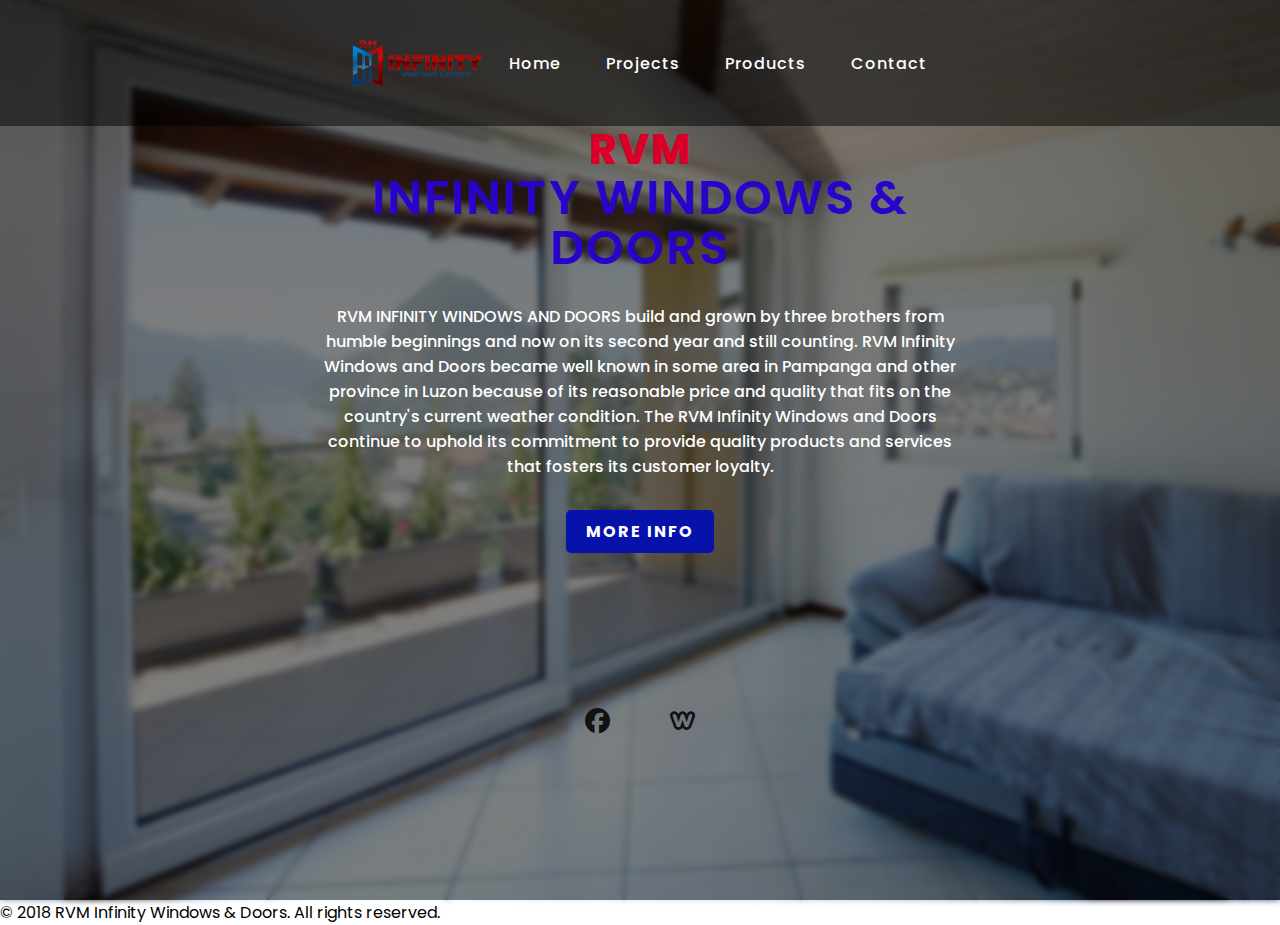
<file: index.html>
<!DOCTYPE html>
<html lang="en">
<head>
    <meta charset="UTF-8">
    <meta name="viewport" content="width=device-width, initial-scale=1.0">
    <title>Infinity Windows & Doors</title>
    <link rel="stylesheet" href="index.css">
    <link rel="stylesheet" href="https://cdnjs.cloudflare.com/ajax/libs/font-awesome/6.5.2/css/all.min.css">
</head>
<body>
    <section>
     <header>
        <h2> <a href="#" class="logo"></a></h2>
        <img src="Pics/logo.png" alt="Logo">
        <div class="navigation">
            <a href="index.html">Home</a>
            <a href="projects.html">Projects</a>
            <a href="products.html">Products</a>
            <a href="contact.html">Contact</a>
        </div>
        <label for="">
            <i class="fas fa-bars menu-btn"></i>
            <i class="fas fa-times close-btn"></i>
        </label>
     </header>
        <div class="content">
            <div class="info">
                <h1> RVM <br><span>Infinity Windows & Doors</span></h1>
                <p>RVM INFINITY WINDOWS AND DOORS build and grown by three brothers from humble beginnings and now on its second year and still counting. RVM Infinity Windows and Doors became well known in some area in Pampanga and other province in Luzon because of its reasonable price and quality that fits on the country's current weather condition.
                    The RVM Infinity Windows and Doors continue to uphold its commitment to provide quality products and services that fosters its customer loyalty.</p>
                <a href="#" class="info-btn"> More Info</a>
            </div>
        </div>
        <div class="media-icons">
            <a href="https://www.facebook.com/infinitywindowsanddoors"><i class="fa-brands fa-facebook"></i></a>
            <a href="https://infinitywindows.weebly.com/?fbclid=IwZXh0bgNhZW0CMTAAAR13FBGsJvaHkuORoHVq4yVZhctlLv4etProSPaO_Dcow0CCimQo8pDJjGo_aem_ZmFrZWR1bW15MTZieXRlcw"><i class="fa-brands fa-weebly"></i></a>
        </div>
    </section>
    <footer>
        <p>&copy; 2018 RVM Infinity Windows & Doors. All rights reserved.</p>
    </footer>
</body>
</html>
</file>
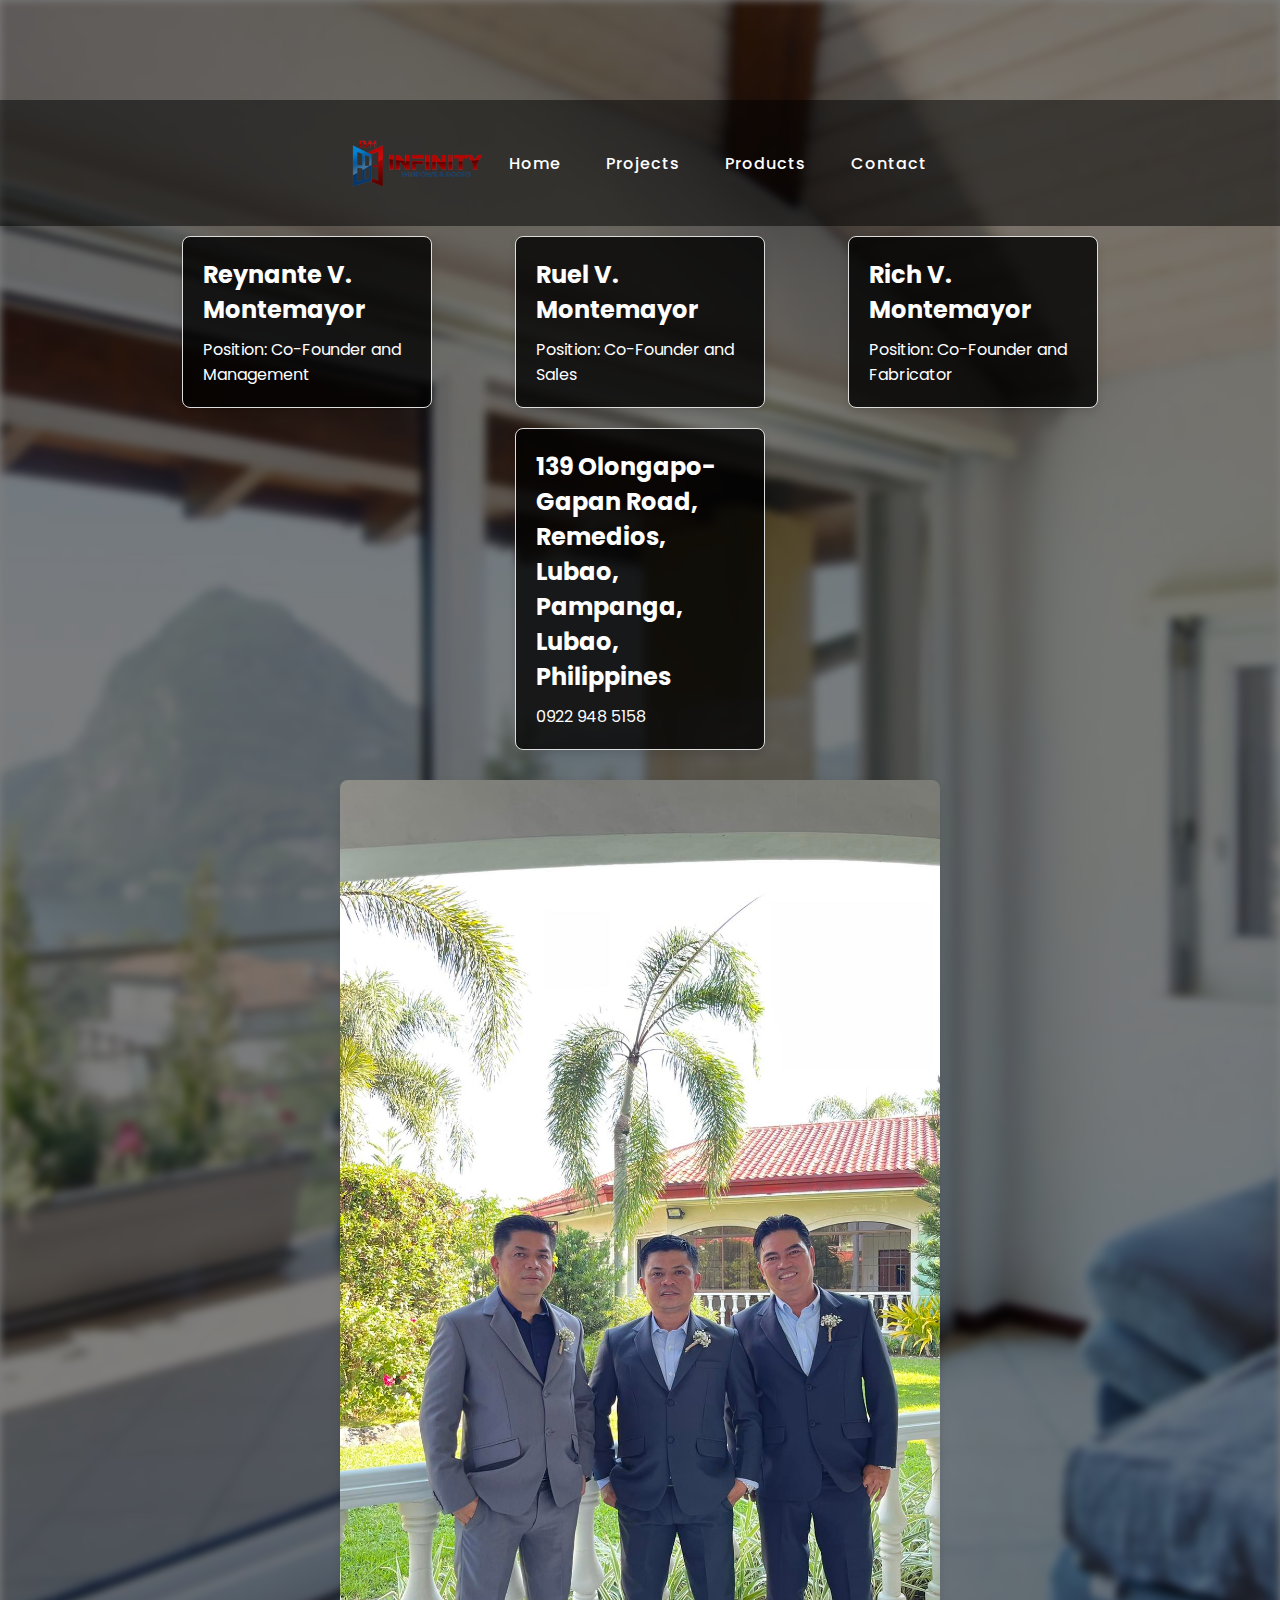
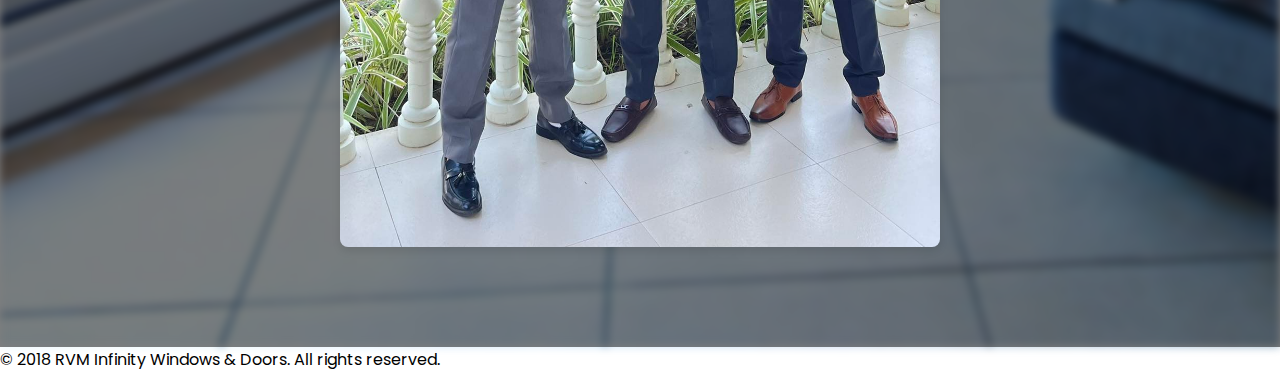
<file: contact.html>
<!DOCTYPE html>
<html lang="en">
<head>
    <meta charset="UTF-8">
    <meta name="viewport" content="width=device-width, initial-scale=1.0">
    <title>Contact Us</title>
    <link rel="stylesheet" href="contact.css">
</head>
<body>
    <section class="contact">
        <header>
            <h2><a href="#" class="logo"></a></h2>
            <img src="Pics/logo.png" alt="Logo">
            <div class="navigation">
                <a href="index.html">Home</a>
                <a href="projects.html">Projects</a>
                <a href="products.html">Products</a>
                <a href="contact.html">Contact</a>
            </div>
        </header>
        <div class="contact-container">
            <div class="contact-cards">
                <div class="card">
                    <h3>Reynante V. Montemayor</h3>
                    <p>Position: Co-Founder and Management</p>
                </div>
                <div class="card">
                    <h3>Ruel V. Montemayor</h3>
                    <p>Position: Co-Founder and Sales</p>
                </div>
                <div class="card">
                    <h3>Rich V. Montemayor</h3>
                    <p>Position: Co-Founder and Fabricator</p>
                </div>
                <div class="card">
                    <h3>139 Olongapo-Gapan Road, Remedios, Lubao, Pampanga, Lubao, Philippines</h3>
                    <p>0922 948 5158</p>
                </div>
            </div>
            <img src="Pics/Boss.jpg" alt="Group Photo" class="group-photo">
        </div>
    </section>
    <footer>
        <p>&copy; 2018 RVM Infinity Windows & Doors. All rights reserved.</p>
    </footer>
</body>
</html>
</file>
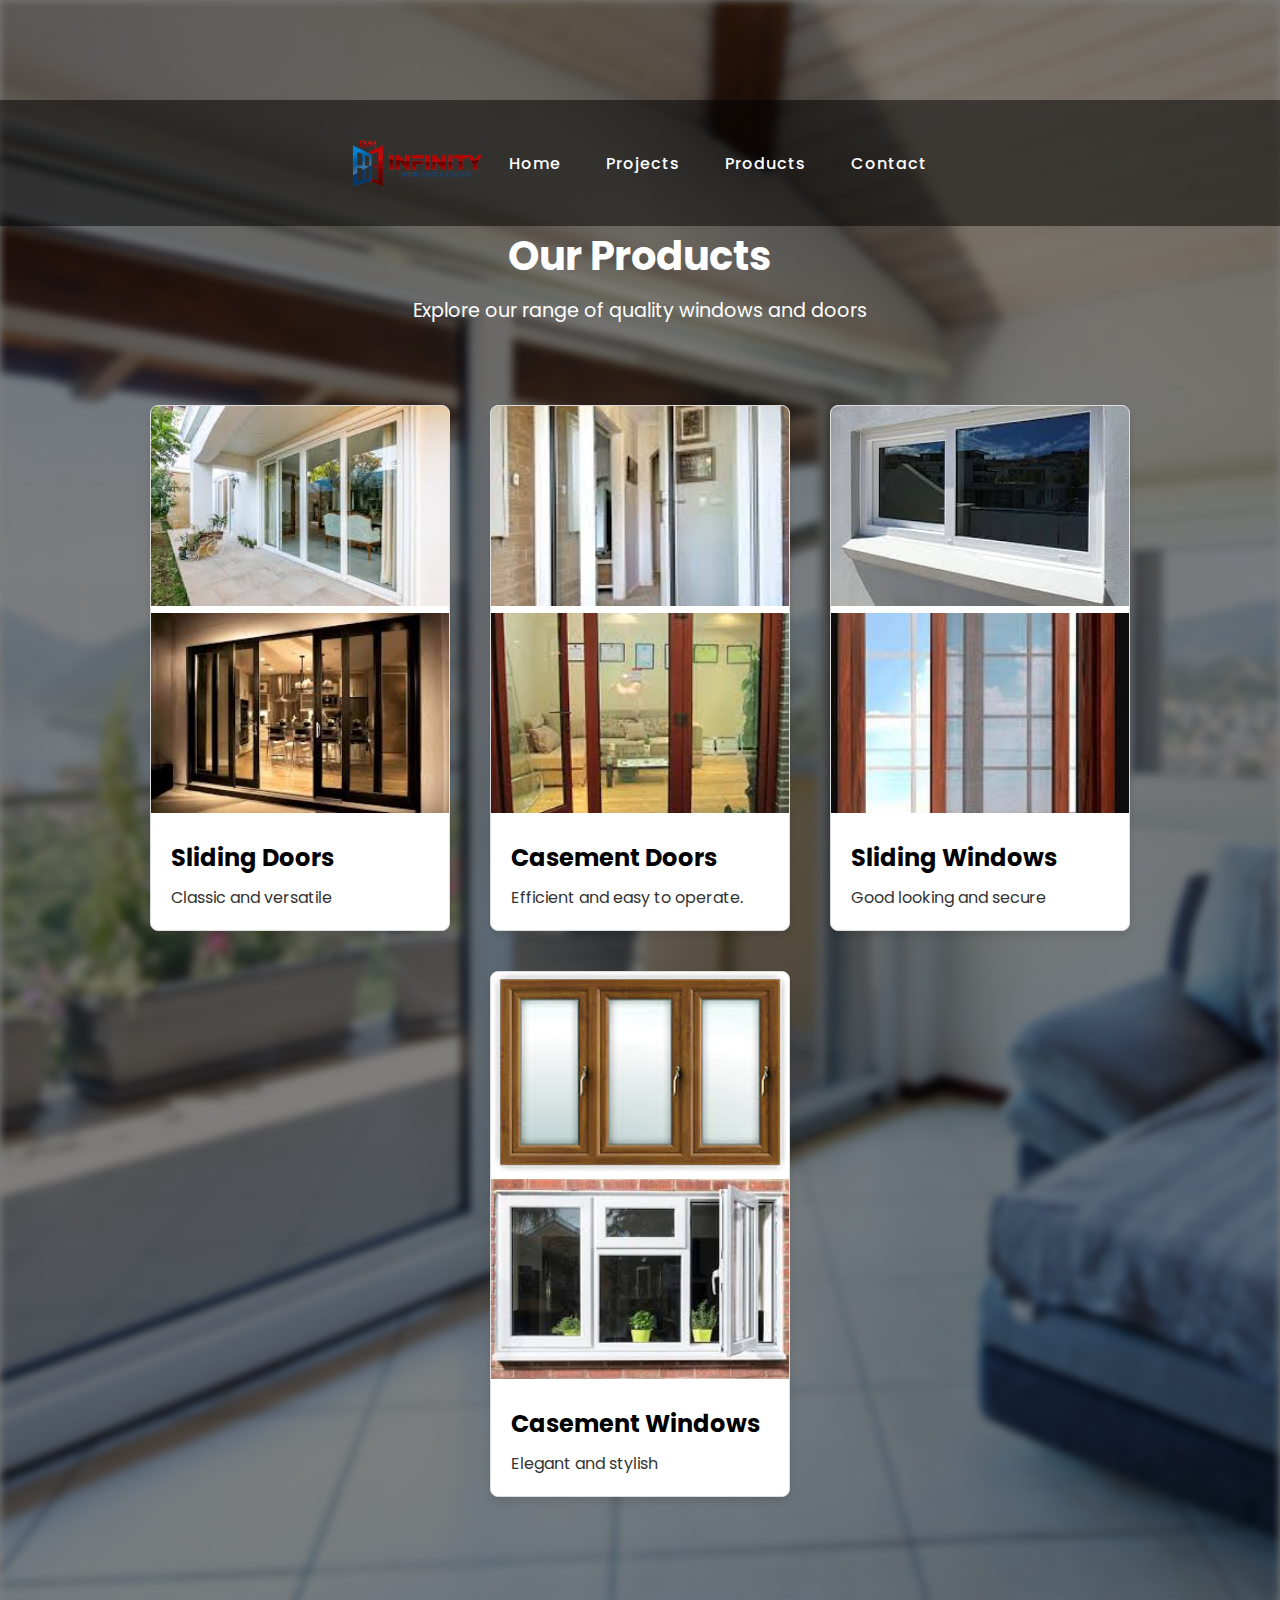
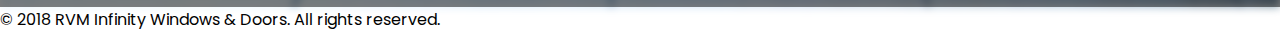
<file: products.html>
<!DOCTYPE html>
<html lang="en">
<head>
    <meta charset="UTF-8">
    <meta name="viewport" content="width=device-width, initial-scale=1.0">
    <title>Our Products</title>
    <link rel="stylesheet" href="products.css">
</head>
<section class="products">
    <header>
        <h2><a href="#" class="logo"></a></h2>
        <img src="Pics/logo.png" alt="Logo">
        <div class="navigation">
            <a href="index.html">Home</a>
            <a href="projects.html">Projects</a>
            <a href="products.html">Products</a>
            <a href="contact.html">Contact</a>
        </div>
        <label for="">
            <i class="fas fa-bars menu-btn"></i>
            <i class="fas fa-times close-btn"></i>
        </label>
     </header>
    <div class="products-header">
        <h2>Our Products</h2>
        <p>Explore our range of quality windows and doors</p>
    </div>
    <div class="products-container">
        <div class="product-card">
            <img src="Pics/sd1a.jpg" alt="Product 1a">
            <img src="Pics/sd1b.jpg" alt="Product 1b">
            <div class="product-info">
                <h3>Sliding Doors</h3>
                <p>Classic and versatile</p>
            </div>
        </div>
        <div class="product-card">
            <img src="Pics/cd1a.jpg" alt="Product 2a">
            <img src="Pics/cd1b.jpg" alt="Product 2b">
            <div class="product-info">
                <h3>Casement Doors</h3>
                <p>Efficient and easy to operate.</p>
            </div>
        </div>
        <div class="product-card">
            <img src="Pics/sw1a.jpg" alt="Product 3a">
            <img src="Pics/sw1b.jpg" alt="Product 3b">
            <div class="product-info">
                <h3>Sliding Windows</h3>
                <p>Good looking and secure</p>
            </div>
        </div>
        <div class="product-card">
            <img src="Pics/cw1a.jpg" alt="Product 4a">
            <img src="Pics/cw1b.jpg" alt="Product 4b">
            <div class="product-info">
                <h3>Casement Windows</h3>
                <p>Elegant and stylish</p>
            </div>
        </div>
    </div>
</section>
<footer>
    <p>&copy; 2018 RVM Infinity Windows & Doors. All rights reserved.</p>
</footer>
</file>
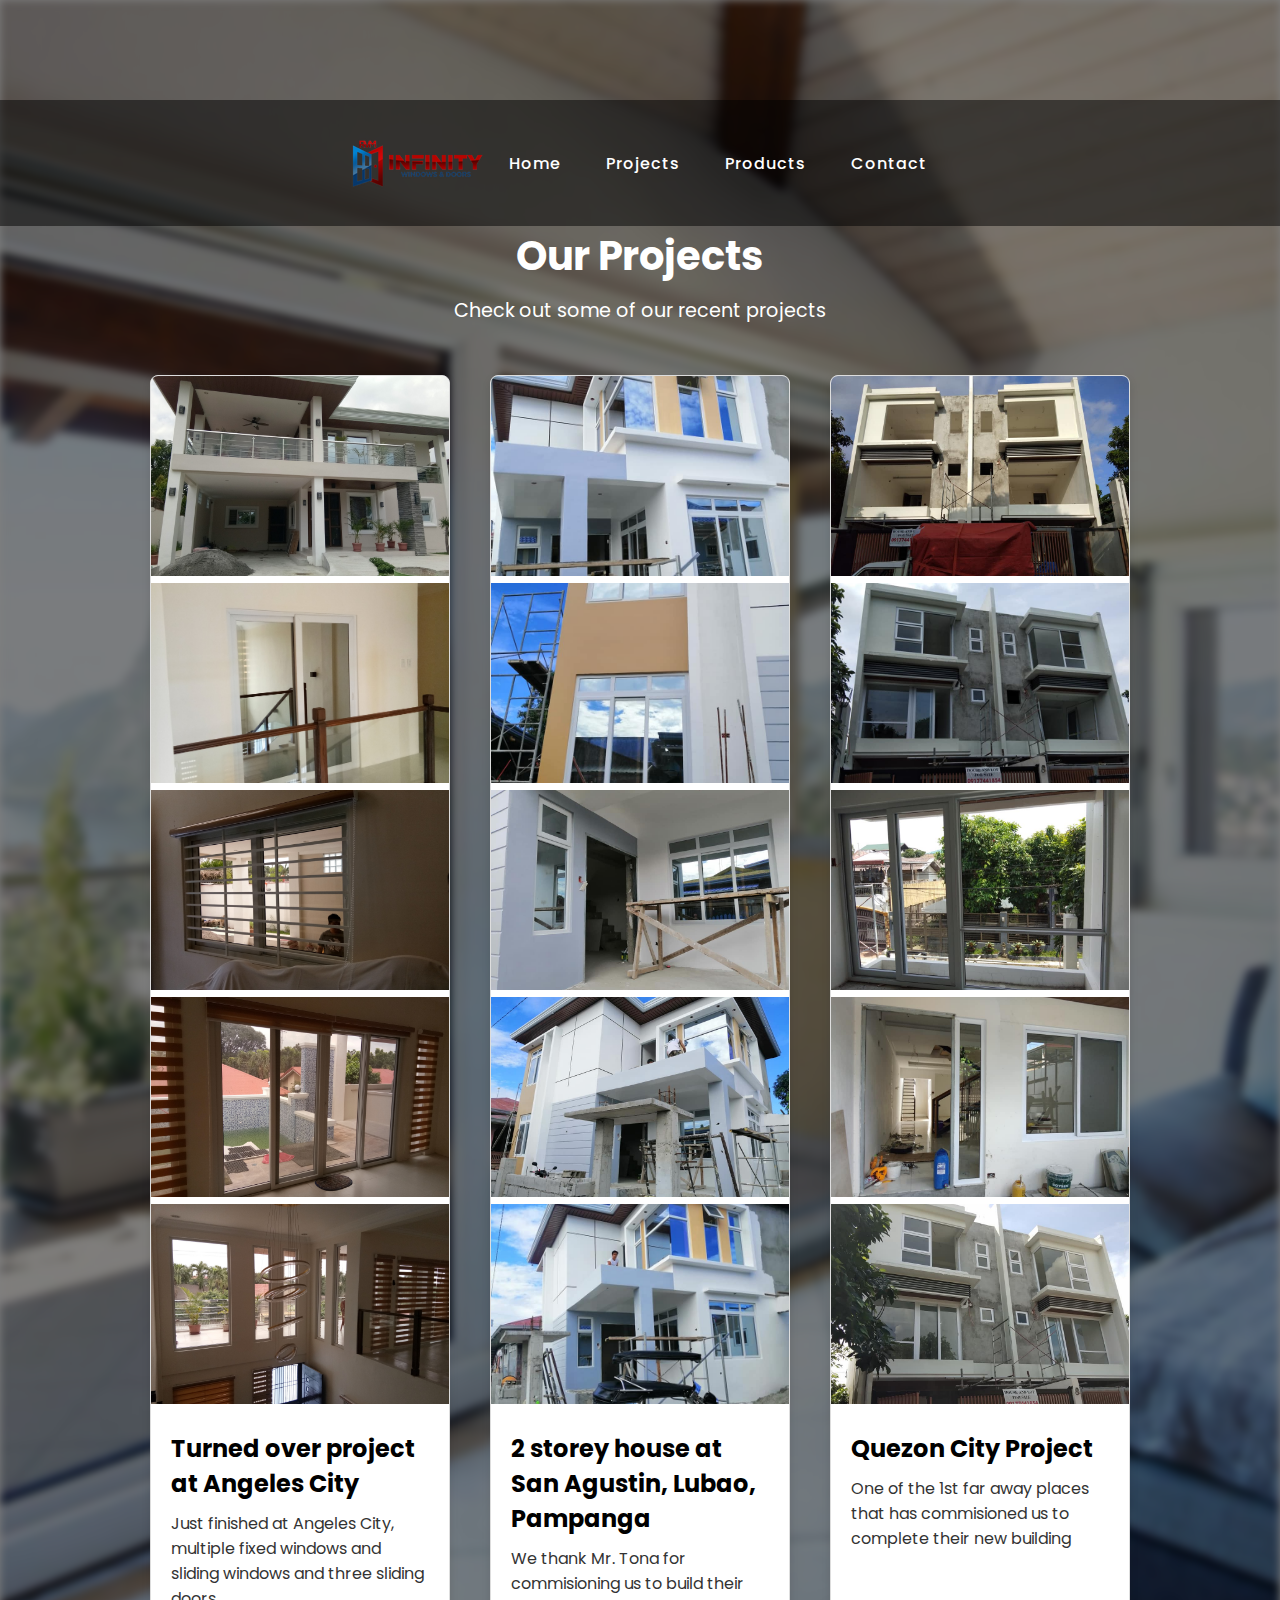
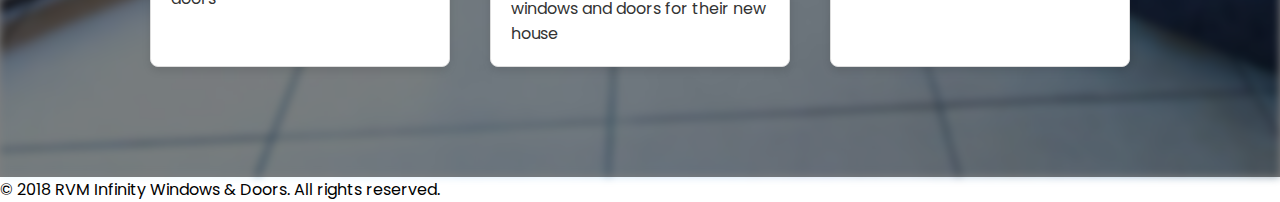
<file: projects.html>
<!DOCTYPE html>
<html lang="en">
<head>
    <meta charset="UTF-8">
    <meta name="viewport" content="width=device-width, initial-scale=1.0">
    <title>Our Projects</title>
    <link rel="stylesheet" href="projects.css">
</head>
<section class="projects">
    <header>
        <h2> <a href="#" class="logo"></a></h2>
        <img src="Pics/logo.png" alt="Logo">
        <div class="navigation">
            <a href="index.html">Home</a>
            <a href="projects.html">Projects</a>
            <a href="products.html">Products</a>
            <a href="contact.html">Contact</a>
        </div>
        <label for="">
            <i class="fas fa-bars menu-btn"></i>
            <i class="fas fa-times close-btn"></i>
        </label>
     </header>
    <div class="projects-header">
        <h2>Our Projects</h2>
        <p>Check out some of our recent projects</p>
    </div>
    <div class="projects-container">
        <div class="project-card">
            <img src="Pics/proj1a.jpg" alt="Project 1a">
            <img src="Pics/proj1b.jpg" alt="Project 1b">
            <img src="Pics/proj1c.jpg" alt="Project 1c">
            <img src="Pics/proj1d.jpg" alt="Project 1d">
            <img src="Pics/proj1e.jpg" alt="Project 1e">
            <div class="project-info">
                <h3> Turned over project at Angeles City </h3>
                <p>Just finished at Angeles City, multiple fixed windows and sliding windows
                and three sliding doors </p>
            </div>
        </div>
        <div class="project-card">
            <img src="Pics/proj2a.jpg" alt="Project 2a">
            <img src="Pics/proj2b.jpg" alt="Project 2b">
            <img src="Pics/proj2c.jpg" alt="Project 2c">
            <img src="Pics/proj2d.jpg" alt="Project 2d">
            <img src="Pics/proj2e.jpg" alt="Project 2e">
            <div class="project-info">
                <h3>2 storey house at San Agustin, Lubao, Pampanga</h3>
                <p>We thank Mr. Tona for commisioning us to build their windows and doors
                    for their new house
                </p>
            </div>
        </div>
        <div class="project-card">
            <img src="Pics/proj3a.jpg" alt="Project 3a">
            <img src="Pics/proj3b.jpg" alt="Project 3b">
            <img src="Pics/proj3c.jpg" alt="Project 3c">
            <img src="Pics/proj3d.jpg" alt="Project 3d">
            <img src="Pics/proj3e.jpg" alt="Project 3e">
            <div class="project-info">
                <h3>Quezon City Project</h3>
                <p>One of the 1st far away places that has commisioned us to complete their new building</p>
            </div>
        </div>
    </div>
</section>
<footer>
    <p>&copy; 2018 RVM Infinity Windows & Doors. All rights reserved.</p>
</footer>
</file>
<file: index.css>
@import url('https://fonts.googleapis.com/css2?family=Poppins:wght@300;400;500;600;700;800;900&display=swap');

*{
    margin: 0;
    padding: 0;
    box-sizing: border-box;
    font-family: "Poppins", sans-serif;
}

section{
    position: relative;
    width: 100%;
    min-height: 100vh;
    display: flex;
    flex-direction: column;
    justify-content: center;
    align-items: center;
    background: url(Pics/bg.jpg)no-repeat;
    background-size: cover;
    background-position: center;
}

section::before{
    content: "";
    position: absolute;
    top: 0;
    left: 0;
    right: 0;
    bottom: 0;
    background: url(Pics/bg.jpg) no-repeat center center/cover;
    filter: blur(3px);
    z-index: 0;
}

section::after{
    content: "";
    position: absolute;
    top: 0;
    left: 0;
    right: 0;
    bottom: 0;
    background: rgba(0, 0, 0, 0.5); 
    z-index: 1;

}

section > * {
    position: relative;
    z-index: 2;
}

header {
    position: relative;
    top: 0;
    width: 100%;
    padding: 30px 0;
    display: flex;
    justify-content: center; 
    align-items: center;
    background-color:  rgba(0, 0, 0, 0.5);
    z-index: 100; 
}

header .logo {
    display: flex;
    align-items: center;
    text-decoration: none;
    color: #fff;
}

header .logo img {
    max-height: 40px;
    margin-right: 10px;
}

header .logo h2 {
    color: #fff; 
    font-size: 24px; 
    text-transform: uppercase;
    font-weight: 700; 
    letter-spacing: 1px;
}

header .navigation {
    display: flex;
    align-items: center;
}

header .navigation a {
    color: #fff;
    text-decoration: none;
    font-weight: 500;
    letter-spacing: 1px;
    padding: 8px 15px;
    border-radius: 20px;
    transition: 0.3s;
}

header .navigation a:not(:last-child) {
    margin-right: 15px;
}

header .navigation a:hover {
    background: rgba(255, 255, 255, 0.1);
}

.content{
    max-width: 650px;
    text-align: center;
    color: #ffffff;
    margin: 100x 0;
}

.content .info h1{
    color: #d80028;
    font-size: 42px;
    text-transform: uppercase;
    font-weight: 800;
    letter-spacing: 2px;
    line-height: 48px;
    margin-bottom: 30px;
}

.content .info span{
    color: #2804c9;
    font-size: 48px;
    font-weight: 600;
}

.content .info p{
    color: #ffffff;
    font-size: 16px;
    font-weight: 500;
    margin-bottom: 40px;
}

.content .info-btn{
    color: #fff;
    background: #0712ab;
    text-decoration: none;
    text-transform: uppercase;
    font-weight: 700;
    letter-spacing: 2px;
    padding: 10px 20px;
    border-radius: 5px;
}

.content .info-btn:hover{
    background:#050e96;
}

.media-icons{
    display: flex;
    justify-content: center;
    align-items: center;
    margin: auto;
}

.media-icons a{
    position: relative;
    color: #111;
    font-size: 25px;
    transition: 0.3s;
    transition-property: transform;
}

.media-icons a:not(:last-child){
    margin-right: 60px;
}

.media-icons a:hover{
    transform: scale(1.5);
}

label{
    display: none;
}

#check{
    z-index: 3;
    display: none;
}

@media (max-width: 960px){
    header .navigation{
        display: none;
    }
    label{
        display: block;
        font-size: 25px;
        cursor: pointer;
    }

    label:hover{
        color: #fff;
    }

    label .close-btn{
        display: none;
    }

    #check:checked ~ header .navigation{
        z-index: 2;
        position: fixed;
        background: rgba(0, 0, 0, 0.9);
        top: 0;
        bottom: 0;
        left: 0;
        right: 0;
        display: flex;
        flex-direction: column;
        justify-content: center;
        align-items: center;
    }

    #check:checked ~ header .navigation a{
        font-weight: 700;
        margin-right: 0;
        margin-bottom: 15px;
        letter-spacing: 1px;
    }

    #check:checked ~ header label .menu-btn{
        display: none;
    }

    #check:checked ~ header label .close-btn{
        z-index: 2;
        display: block;
        position: fixed;
    }

    label .menu-btn{
        position: absolute;
    }

    header .logo{
        position: absolute;
        bottom: -6px;
    }

    .content .info h2{
        font-size: 45px;
        line-height: 50px;
    }

    .content .info h2 span{
        font-size: 40px;
        font-weight: 600;
    }

    .content .info p{
        font-size: 14px;
    }
}

@media (max-width:560px){

    .content .info h2{
        font-size: 35px;
        line-height: 40px;
    }

    .content .info h2 span{
        font-size: 30px;
        font-weight: 600;
    }

    .content .info p{
        font-size: 14px;
    }
}
</file>
<file: contact.css>
@import url('https://fonts.googleapis.com/css2?family=Poppins:wght@300;400;500;600;700;800;900&display=swap');

* {
    margin: 0;
    padding: 0;
    box-sizing: border-box;
    font-family: "Poppins", sans-serif;
}

header {
    position: relative; 
    top: 0;
    width: 100%;
    padding: 30px 0;
    display: flex;
    justify-content: center;
    align-items: center;
    background-color: rgba(0, 0, 0, 0.5);
    z-index: 100;
}

header .logo {
    display: flex;
    align-items: center;
    text-decoration: none;
    color: #fff;
}

header .logo img {
    max-height: 40px;
    margin-right: 10px;
}

header .navigation {
    display: flex;
    align-items: center;
}

header .navigation a {
    color: #fff;
    text-decoration: none;
    font-weight: 500;
    letter-spacing: 1px;
    padding: 8px 15px;
    border-radius: 20px;
    transition: 0.3s;
}

header .navigation a:not(:last-child) {
    margin-right: 15px;
}

header .navigation a:hover {
    background: rgba(255, 255, 255, 0.1);
}

.contact {
    width: 100%;
    padding: 100px 0px;
    display: flex;
    flex-direction: column;
    align-items: center;
    position: relative;
}

.contact::before {
    content: "";
    position: absolute;
    top: 0;
    left: 0;
    right: 0;
    bottom: 0;
    background: url(Pics/bg.jpg) no-repeat center center/cover;
    filter: blur(4.5px);
    z-index: -1;
}

.contact::after {
    content: "";
    position: absolute;
    top: 0;
    left: 0;
    right: 0;
    bottom: 0;
    background: rgba(0, 0, 0, 0.5);
    z-index: 1;
}

.contact-container {
    width: 80%;
    max-width: 1000px;
    display: flex;
    flex-direction: column;
    align-items: center;
    position: relative;
    z-index: 2;
}

.contact-cards {
    display: flex;
    justify-content: space-around;
    flex-wrap: wrap;
    margin-bottom: 20px; /* Add margin below the cards */
}

.group-photo {
    width: 100%;
    max-width: 600px; /* Adjusted max-width to be smaller */
    height: auto; /* Ensures the image maintains aspect ratio */
    border-radius: 8px;
    box-shadow: 0 4px 8px rgba(0, 0, 0, 0.1);
}

.card {
    background: rgba(0, 0, 0, 0.8);
    border: 1px solid #ddd;
    border-radius: 8px;
    overflow: hidden;
    box-shadow: 0 4px 8px rgba(0, 0, 0, 0.1);
    width: 250px; /* Adjusted width for better layout */
    margin: 10px;
    padding: 20px;
    text-align: left;
    transition: transform 0.3s ease, box-shadow 0.3s ease, background 0.3s ease;
    color: #fff;
}

.card:hover {
    transform: scale(1.05);
    box-shadow: 0 8px 16px rgba(0, 0, 0, 0.2);
    background: rgba(255, 255, 255, 0.9);
    color: #000;
}

.card h3 {
    font-size: 1.5em;
    margin-bottom: 10px;
    color: inherit;
    transition: color 0.3s ease;
}

.card p {
    font-size: 1em;
    color: inherit;
    transition: color 0.3s ease;
}
</file>
<file: products.css>
@import url('https://fonts.googleapis.com/css2?family=Poppins:wght@300;400;500;600;700;800;900&display=swap');

* {
    margin: 0;
    padding: 0;
    box-sizing: border-box;
    font-family: "Poppins", sans-serif;
}

header {
    position: relative;
    top: 0;
    width: 100%;
    padding: 30px 0;
    display: flex;
    justify-content: center;
    align-items: center;
    background-color: rgba(0, 0, 0, 0.5);
    z-index: 100;
}

header .logo {
    display: flex;
    align-items: center;
    text-decoration: none;
    color: #fff;
}

header .logo img {
    max-height: 40px;
    margin-right: 10px;
}

header .logo h2 {
    color: #fff; 
    font-size: 24px; 
    text-transform: uppercase;
    font-weight: 700; 
    letter-spacing: 1px;
}

header .navigation {
    display: flex;
    align-items: center;
}

header .navigation a {
    color: #fff;
    text-decoration: none;
    font-weight: 500;
    letter-spacing: 1px;
    padding: 8px 15px;
    border-radius: 20px;
    transition: 0.3s;
}

header .navigation a:not(:last-child) {
    margin-right: 15px;
}

header .navigation a:hover {
    background: rgba(255, 255, 255, 0.1);
}

.products {
    width: 100%;
    padding: 100px 0px;
    display: flex;
    flex-direction: column;
    align-items: center;
    position: relative;
}

.products::before {
    content: "";
    position: absolute;
    top: 0;
    left: 0;
    right: 0;
    bottom: 0;
    background: url(Pics/bg.jpg) no-repeat center center/cover;
    filter: blur(4.5px);
    z-index: 0;
}

.products::after {
    content: "";
    position: absolute;
    top: 0;
    left: 0;
    right: 0;
    bottom: 0;
    background: rgba(0, 0, 0, 0.5);
    z-index: 1;
}

.products > * {
    position: relative;
    z-index: 2;
}

.products-header {
    margin-bottom: 40px;
    text-align: center;
    color: #fff; 
}

.products-header h2 {
    font-size: 2.5em;
    margin-bottom: 10px;
}

.products-header p {
    font-size: 1.2em;
}

.products-container {
    display: flex;
    flex-wrap: wrap;
    justify-content: center;
    gap: 20px;
    margin-top: 30px;
}

.product-card {
    background: #fff;
    border: 1px solid #ddd;
    border-radius: 8px;
    overflow: hidden;
    box-shadow: 0 4px 8px rgba(0, 0, 0, 0.1);
    width: 300px;
    margin: 10px;
    text-align: left;
    transition: transform 0.3s ease, box-shadow 0.3s ease;
}

.product-card:hover {
    transform: scale(1.05);
    box-shadow: 0 8px 16px rgba(0, 0, 0, 0.2);
}

.product-card img {
    width: 100%;
    height: 200px;
    object-fit: cover;
}

.product-info {
    padding: 20px;
}

.product-info h3 {
    font-size: 1.5em;
    margin-bottom: 10px;
}

.product-info p {
    font-size: 1em;
    color: #333;
}

.content {
    max-width: 80%;
    text-align: center;
    color: #fff;
    margin-top: 50px;
}
</file>
<file: projects.css>
@import url('https://fonts.googleapis.com/css2?family=Poppins:wght@300;400;500;600;700;800;900&display=swap');

* {
    margin: 0;
    padding: 0;
    box-sizing: border-box;
    font-family: "Poppins", sans-serif;
}

header {
    position: relative;
    top: 0;
    width: 100%;
    padding: 30px 0;
    display: flex;
    justify-content: center; 
    align-items: center;
    background-color:  rgba(0, 0, 0, 0.5);
    z-index: 100; 
}

header .logo {
    display: flex;
    align-items: center;
    text-decoration: none;
    color: #fff;
}

header .logo img {
    max-height: 40px;
    margin-right: 10px;
}

header .logo h2 {
    color: #fff; 
    font-size: 24px; 
    text-transform: uppercase;
    font-weight: 700; 
    letter-spacing: 1px;
}

header .navigation {
    display: flex;
    align-items: center;
}

header .navigation a {
    color: #fff;
    text-decoration: none;
    font-weight: 500;
    letter-spacing: 1px;
    padding: 8px 15px;
    border-radius: 20px;
    transition: 0.3s;
}

header .navigation a:not(:last-child) {
    margin-right: 15px;
}

header .navigation a:hover {
    background: rgba(255, 255, 255, 0.1);
}

.projects {
    width: 100%;
    padding: 100px 0px;
    display: flex;
    flex-direction: column;
    align-items: center;
    position: relative;
}

.projects::before {
    content: "";
    position: absolute;
    top: 0;
    left: 0;
    right: 0;
    bottom: 0;
    background: url(Pics/bg.jpg) no-repeat center center/cover;
    filter: blur(4.5px);
    z-index: 0;
}

.projects::after {
    content: "";
    position: absolute;
    top: 0;
    left: 0;
    right: 0;
    bottom: 0;
    background: rgba(0, 0, 0, 0.5); 
    z-index: 1;
}

.projects > * {
    position: relative;
    z-index: 2;
}

.projects-header {
    margin-bottom: 40px;
    text-align: center;
    color: #fff; 
}

.projects-header h2 {
    font-size: 2.5em;
    margin-bottom: 10px;
}

.projects-header p {
    font-size: 1.2em;
}

.projects-container {
    display: flex;
    flex-wrap: wrap;
    justify-content: center;
    gap: 20px;
}

.project-card {
    background: #fff;
    border: 1px solid #ddd;
    border-radius: 8px;
    overflow: hidden;
    box-shadow: 0 4px 8px rgba(0, 0, 0, 0.1);
    width: 300px;
    margin: 10px;
    text-align: left;
    transition: transform 0.3s ease, box-shadow 0.3s ease;
}

.project-card:hover {
    transform: scale(1.05);
    box-shadow: 0 8px 16px rgba(0, 0, 0, 0.2);
}

.project-card img {
    width: 100%;
    height: 200px;
    object-fit: cover;
}

.project-info {
    padding: 20px;
}

.project-info h3 {
    font-size: 1.5em;
    margin-bottom: 10px;
}

.project-info p {
    font-size: 1em;
    color: #333;
}
</file>
